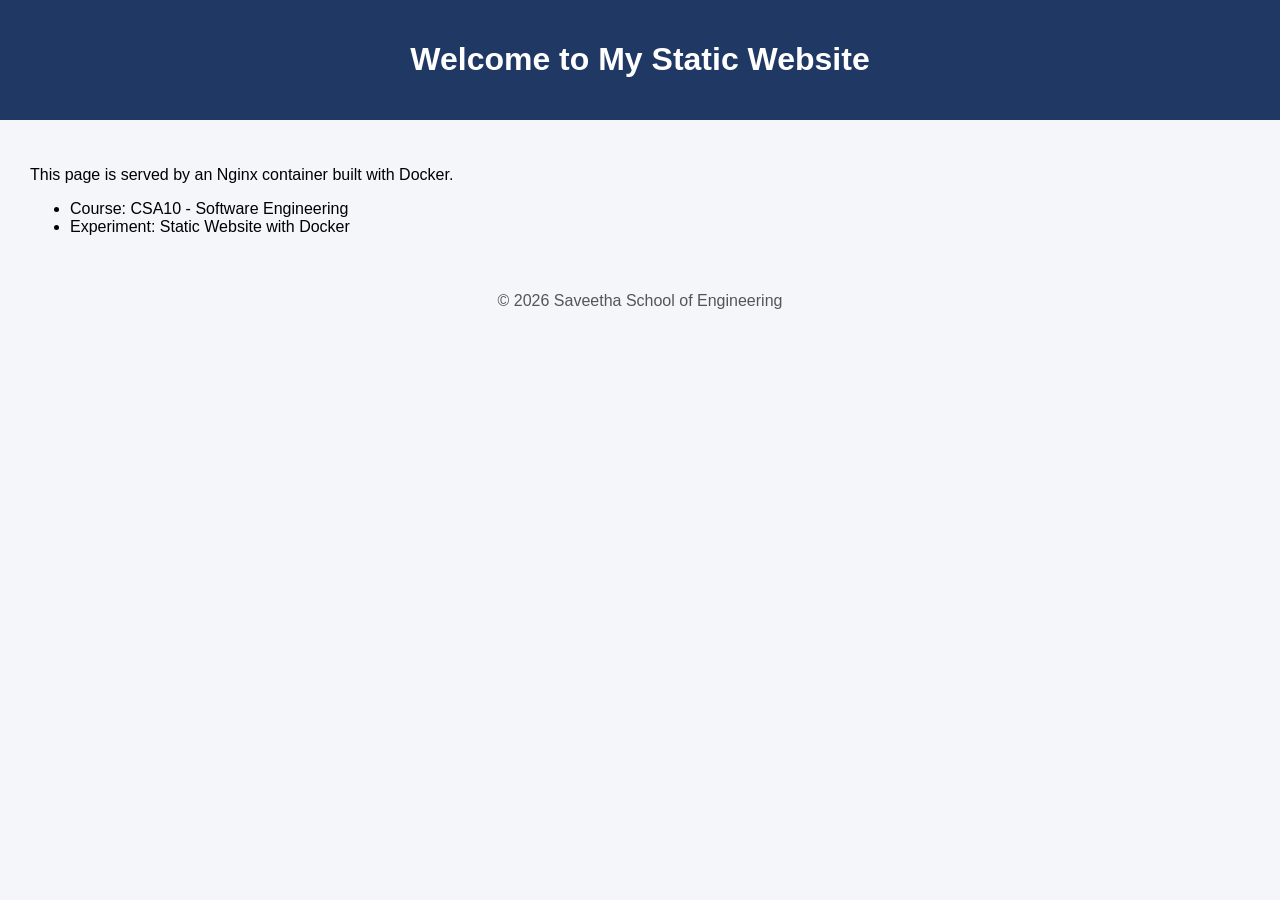
<file: Experiment-16-Static-Website-Docker-Nginx/index.html>
<!DOCTYPE html>
<html lang="en">
<head>
  <meta charset="UTF-8">
  <title>My Static Website</title>
  <link rel="stylesheet" href="style.css">
</head>
<body>
  <header><h1>Welcome to My Static Website</h1></header>
  <main>
    <p>This page is served by an Nginx container built with Docker.</p>
    <ul>
      <li>Course: CSA10 - Software Engineering</li>
      <li>Experiment: Static Website with Docker</li>
    </ul>
  </main>
  <footer>&copy; 2026 Saveetha School of Engineering</footer>
</body>
</html>
</file>
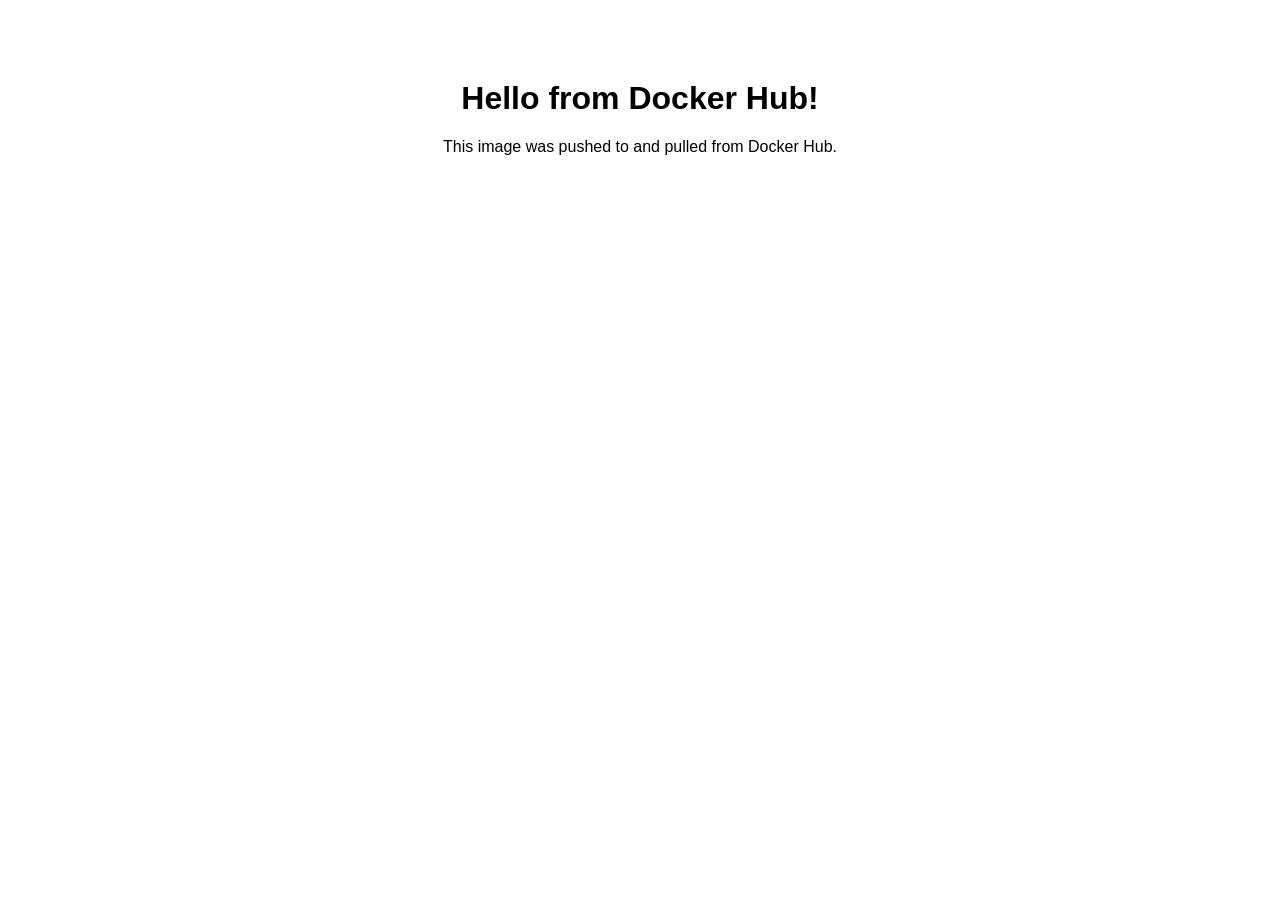
<file: Experiment-22-Docker-Hub-Push-Pull/index.html>
<!DOCTYPE html>
<html>
<head><title>Docker Hub Demo</title></head>
<body style="font-family:Arial;text-align:center;margin-top:80px">
  <h1>Hello from Docker Hub!</h1>
  <p>This image was pushed to and pulled from Docker Hub.</p>
</body>
</html>
</file>
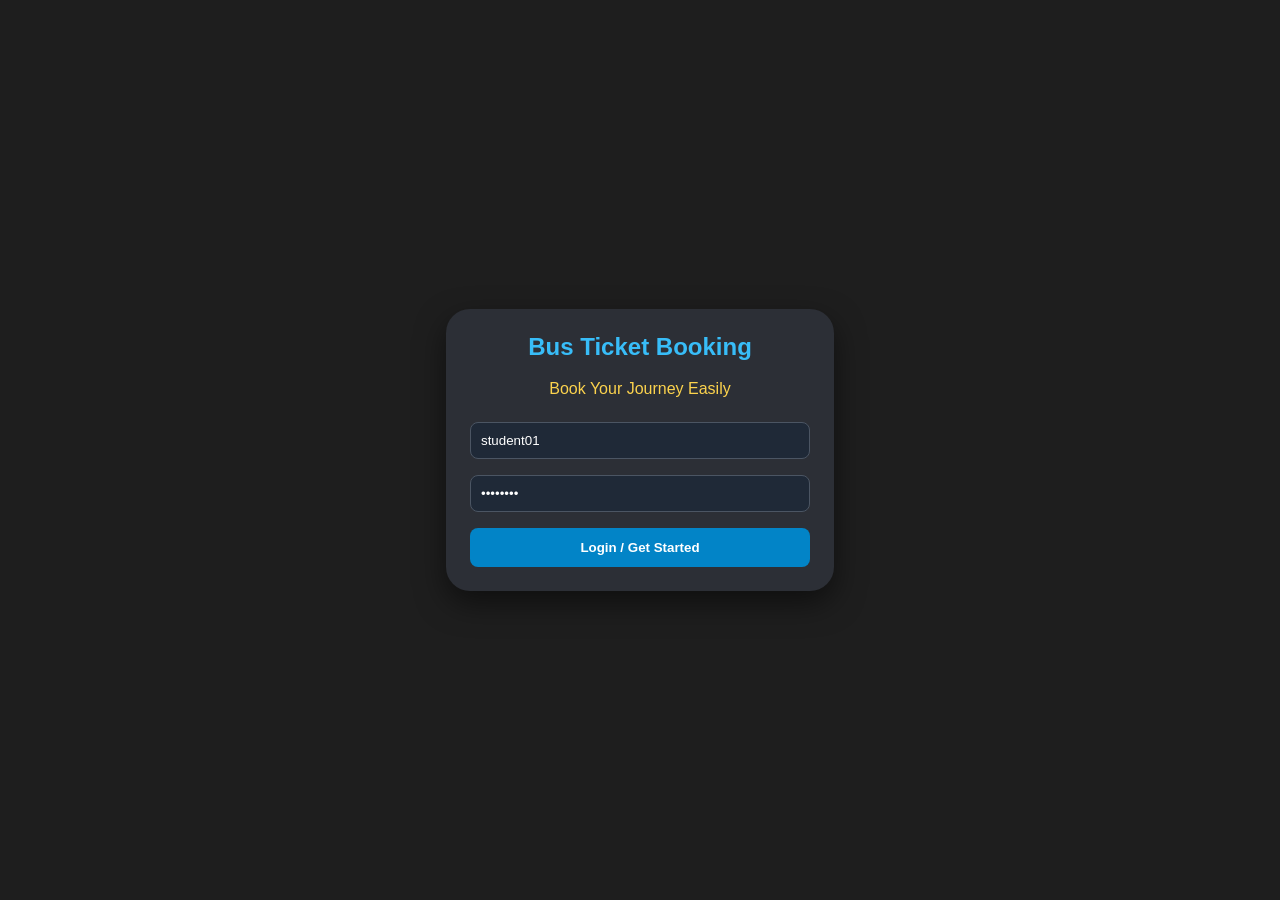
<file: Experiment-02-Bus-Ticket-Prototype-Figma/prototype/index.html>
<!DOCTYPE html>
<html lang="en">
<head>
  <meta charset="UTF-8" />
  <title>Bus Ticket Booking Prototype</title>
  <style>
    body { font-family: Arial, sans-serif; background: #1e1e1e; color: #fff; display: flex; justify-content: center; align-items: center; min-height: 100vh; margin: 0; }
    .phone { width: 340px; background: #2c2f36; border-radius: 24px; padding: 24px; box-shadow: 0 12px 30px rgba(0,0,0,0.5); }
    h2 { color: #38bdf8; text-align: center; margin-top: 0; }
    input { width: 100%; box-sizing: border-box; padding: 10px; margin: 8px 0; border-radius: 8px; border: 1px solid #4b5563; background: #1f2937; color: #fff; }
    button { width: 100%; padding: 12px; border: none; border-radius: 8px; background: #0284c7; color: #fff; font-weight: bold; cursor: pointer; margin-top: 8px; }
    button:hover { background: #0369a1; }
    .card { background: #374151; padding: 14px; border-radius: 10px; margin-top: 14px; }
    .hidden { display: none; }
  </style>
</head>
<body>
  <div class="phone">
    <div id="loginScreen">
      <h2>Bus Ticket Booking</h2>
      <p style="text-align:center;color:#fcd34d;">Book Your Journey Easily</p>
      <input type="text" placeholder="Username" value="student01" />
      <input type="password" placeholder="Password" value="••••••••" />
      <button onclick="showHome()">Login / Get Started</button>
    </div>
    <div id="homeScreen" class="hidden">
      <h2>Search Buses</h2>
      <input type="text" placeholder="From" value="Chennai" />
      <input type="text" placeholder="To" value="Bengaluru" />
      <input type="date" value="2026-08-15" />
      <input type="number" placeholder="Passengers" value="1" />
      <button onclick="document.getElementById('results').classList.remove('hidden')">Search Buses</button>
      <div id="results" class="card hidden">
        <strong>Express Travels</strong><br />
        Fare: ₹550 | Departure: 08:00 AM<br />
        <small>18 Seats Available</small>
        <button onclick="alert('Ticket Booked on Express Travels!')">Book Now</button>
      </div>
    </div>
  </div>
  <script>
    function showHome() {
      document.getElementById('loginScreen').classList.add('hidden');
      document.getElementById('homeScreen').classList.remove('hidden');
    }
  </script>
</body>
</html>
</file>
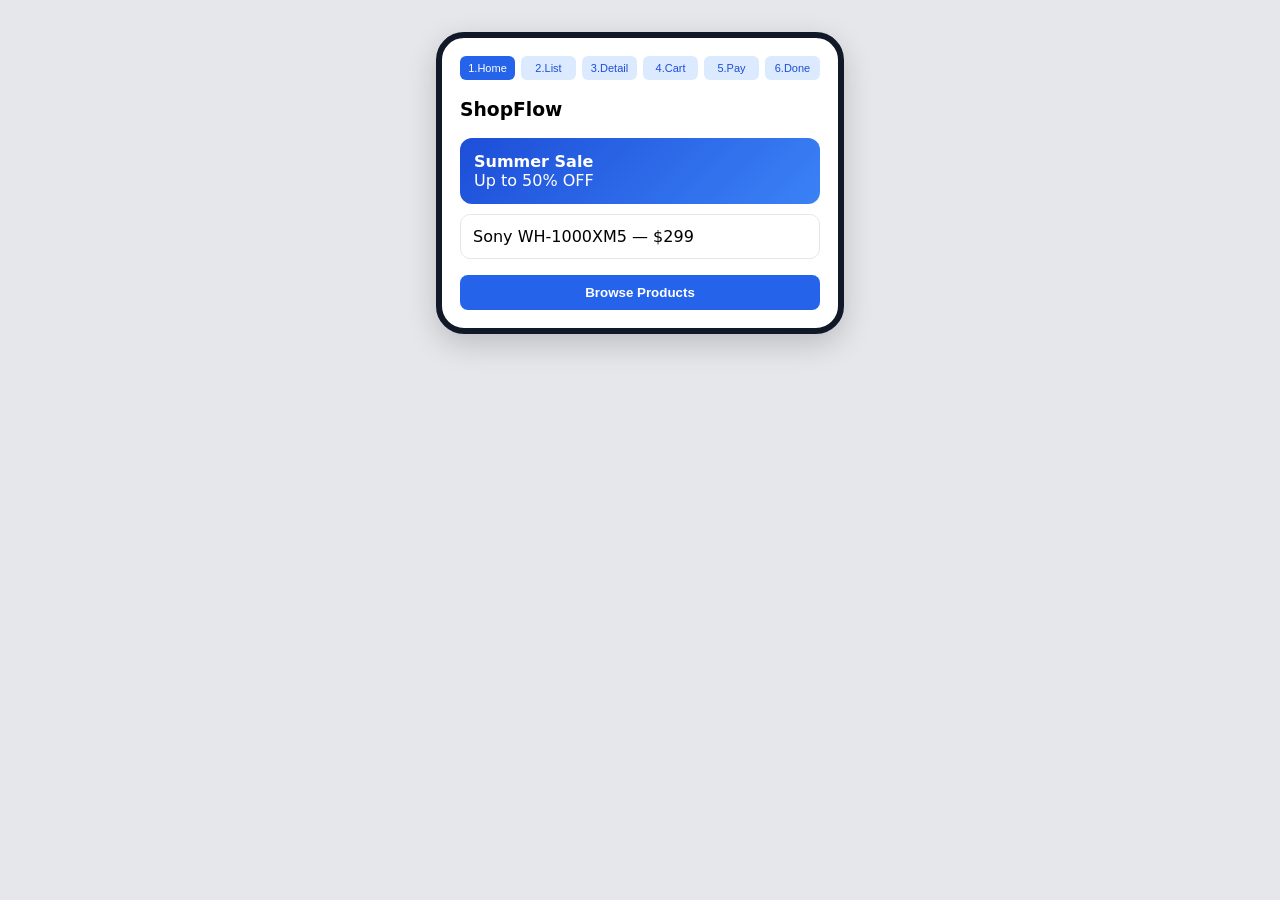
<file: Experiment-03-Ecommerce-Mobile-Prototype-Figma/prototype/index.html>
<!DOCTYPE html>
<html lang="en">
<head>
  <meta charset="UTF-8" />
  <title>ShopFlow E-Commerce Prototype</title>
  <style>
    body { font-family: system-ui, sans-serif; background: #e5e7eb; display: flex; justify-content: center; padding: 24px; }
    .phone { width: 360px; background: #fff; border-radius: 28px; border: 6px solid #111827; padding: 18px; box-shadow: 0 10px 30px rgba(0,0,0,0.18); }
    .nav { display: flex; gap: 6px; flex-wrap: wrap; margin-bottom: 12px; }
    .nav button { flex: 1; padding: 6px; font-size: 11px; border: none; border-radius: 6px; background: #dbeafe; color: #1d4ed8; cursor: pointer; }
    .nav button.active { background: #2563eb; color: #fff; }
    .screen { display: none; }
    .screen.active { display: block; }
    .banner { background: linear-gradient(135deg,#1d4ed8,#3b82f6); color: #fff; padding: 14px; border-radius: 12px; margin: 10px 0; }
    .card { border: 1px solid #e5e7eb; border-radius: 10px; padding: 12px; margin: 8px 0; }
    .cta { width: 100%; padding: 10px; background: #2563eb; color: #fff; border: none; border-radius: 8px; font-weight: 600; cursor: pointer; margin-top: 8px; }
  </style>
</head>
<body>
  <div class="phone">
    <div class="nav">
      <button class="active" onclick="go(0,this)">1.Home</button>
      <button onclick="go(1,this)">2.List</button>
      <button onclick="go(2,this)">3.Detail</button>
      <button onclick="go(3,this)">4.Cart</button>
      <button onclick="go(4,this)">5.Pay</button>
      <button onclick="go(5,this)">6.Done</button>
    </div>
    <div class="screen active"><h3>ShopFlow</h3><div class="banner"><strong>Summer Sale</strong><br>Up to 50% OFF</div><div class="card">Sony WH-1000XM5 — $299</div><button class="cta" onclick="goIdx(1)">Browse Products</button></div>
    <div class="screen"><h3>Product Listing</h3><div class="card"><strong>Sony WH-1000XM5</strong><br>$299 ★ 4.8</div><div class="card"><strong>Nike Air Max 270</strong><br>$129 ★ 4.6</div><button class="cta" onclick="goIdx(2)">View Headphones</button></div>
    <div class="screen"><h3>Sony WH-1000XM5</h3><p>Color: Midnight Black | Qty: 1</p><p><strong>$299</strong> (25% OFF)</p><button class="cta" onclick="goIdx(3)">Add to Cart</button></div>
    <div class="screen"><h3>My Cart (2 Items)</h3><div class="card">Sony WH-1000XM5 — $299.00</div><div class="card">Nike Air Max 270 x2 — $258.00</div><p><strong>Total: $557.00</strong></p><button class="cta" onclick="goIdx(4)">Proceed to Checkout</button></div>
    <div class="screen"><h3>Checkout</h3><p>Deliver to: Aryan Sharma, Gurugram</p><div class="card">Payment: ● UPI (Google Pay / PhonePe)</div><button class="cta" onclick="goIdx(5)">Place Order</button></div>
    <div class="screen"><h3>Order Confirmed!</h3><p>Order ID: <strong>#SF-2026-8841</strong></p><p>Estimated Delivery: 3 Days</p><button class="cta" onclick="goIdx(0)">Continue Shopping</button></div>
  </div>
  <script>
    const screens = document.querySelectorAll('.screen');
    const btns = document.querySelectorAll('.nav button');
    function go(i, btn){ screens.forEach((s,idx)=>s.classList.toggle('active',idx===i)); btns.forEach((b,idx)=>b.classList.toggle('active',idx===i)); }
    function goIdx(i){ go(i, btns[i]); }
  </script>
</body>
</html>
</file>
<file: Experiment-16-Static-Website-Docker-Nginx/style.css>
body { font-family: Arial, sans-serif; margin: 0; background: #f4f6f9; }
header { background: #1f3864; color: #fff; padding: 20px; text-align: center; }
main { padding: 30px; }
footer { text-align: center; padding: 10px; color: #555; }
</file>
